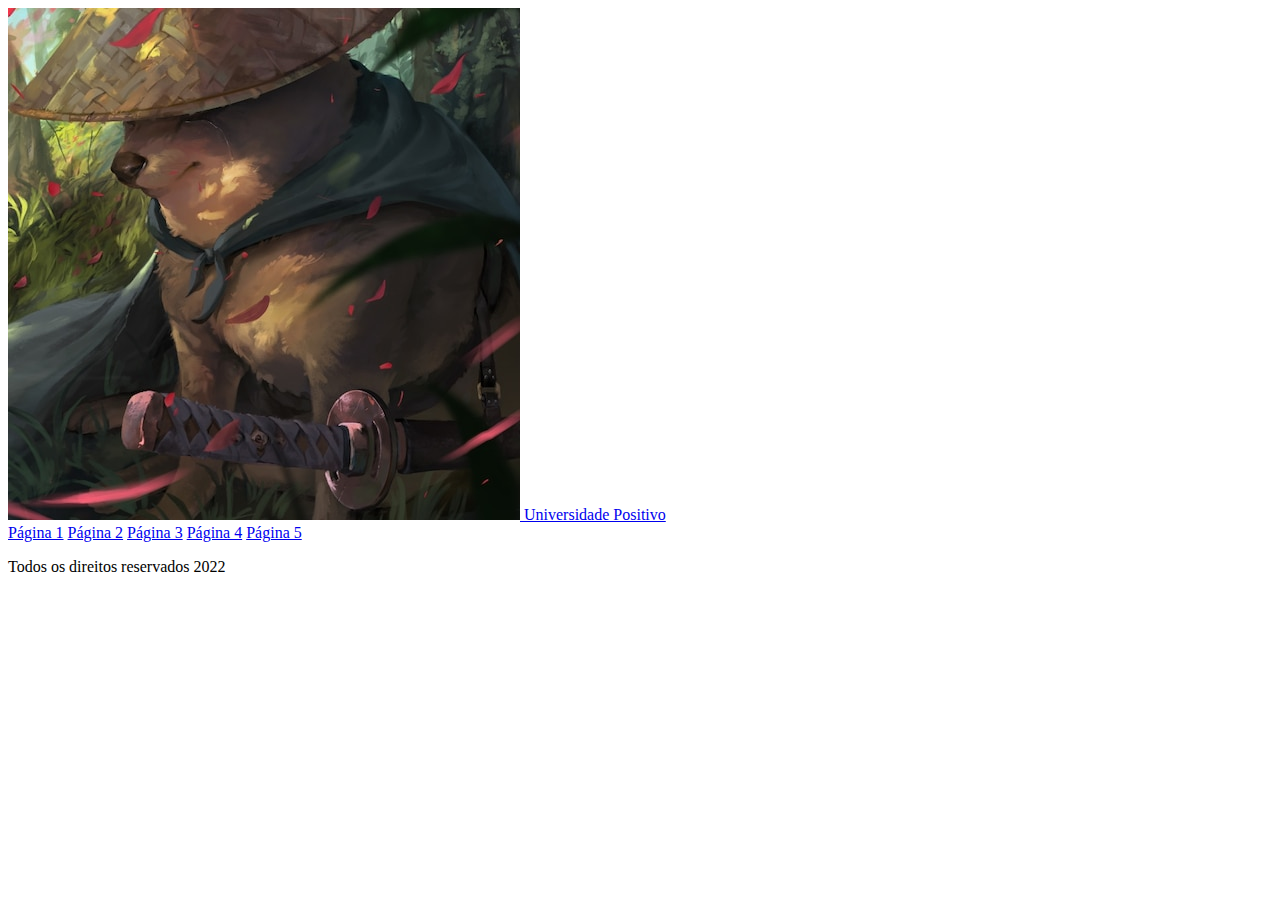
<file: aula3/index.html>
<html>
<head>
      <title> Aula3</title>
      <meta chaset="utf-8">
      <meta name="vierport" content="width=device-width, initial-scale=1">
      <meta name="autor" content="Leticia Maria">
      <meta name="keywords" content="exercícios, html5, design visual">
      <meta name="descrption" content="exercícios da Leticia">
</head>
<body>
	<header>
		<a href="index.html">
		<img src="img/samuraidoggo.jfif" alt="Marca samuraidoggo">
		</a>
		<a href="https://www.up.edu.br"
		target="_blank">Universidade Positivo</a>
		<nav>
			<a href="um.html">Página 1</a>
			<a href="dois.html">Página 2</a>
			<a href="tres.html">Página 3</a>
			<a href="quatro.html">Página 4</a>
			<a href="cinco.html">Página 5</a>
		</nav>

	
		
	</header>
	<section>
		
	</section>
	<footer>
		<p>Todos os direitos reservados 2022</p>
	</footer>	
</body>     
</html>
</file>
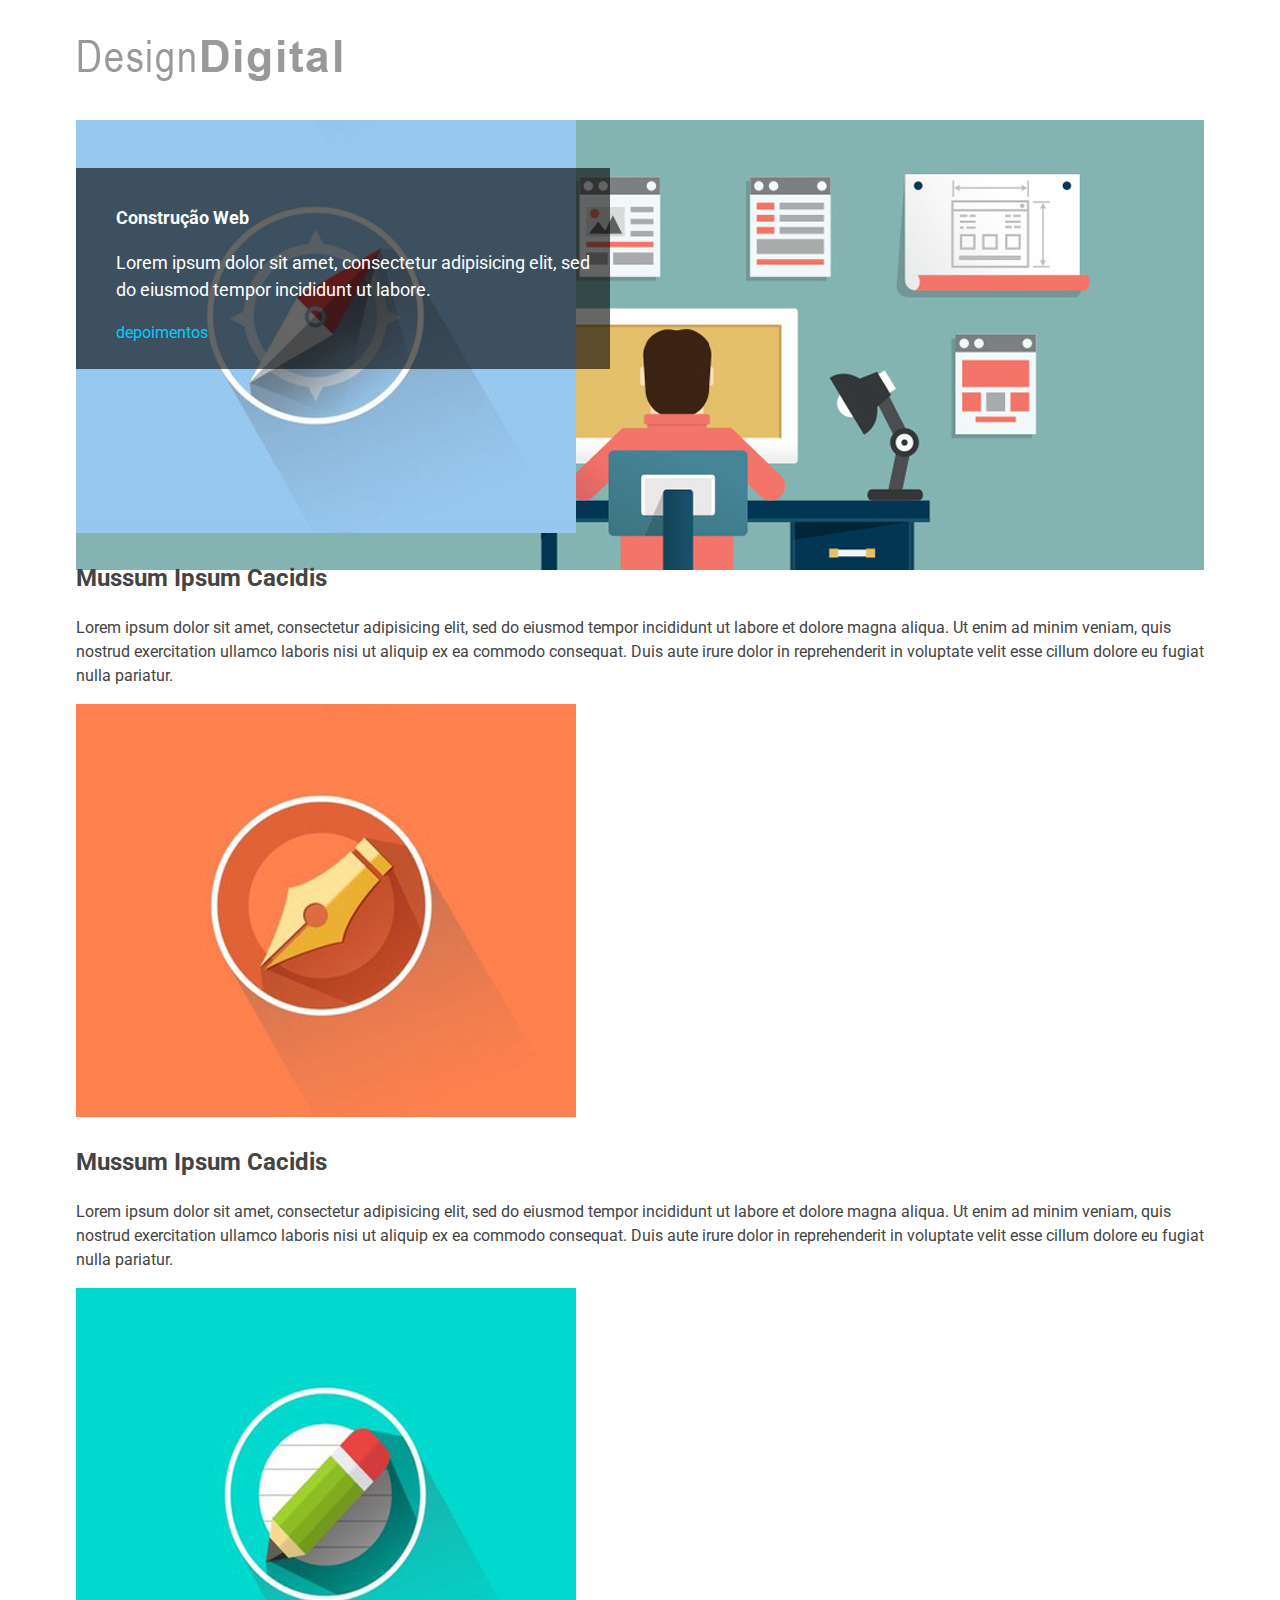
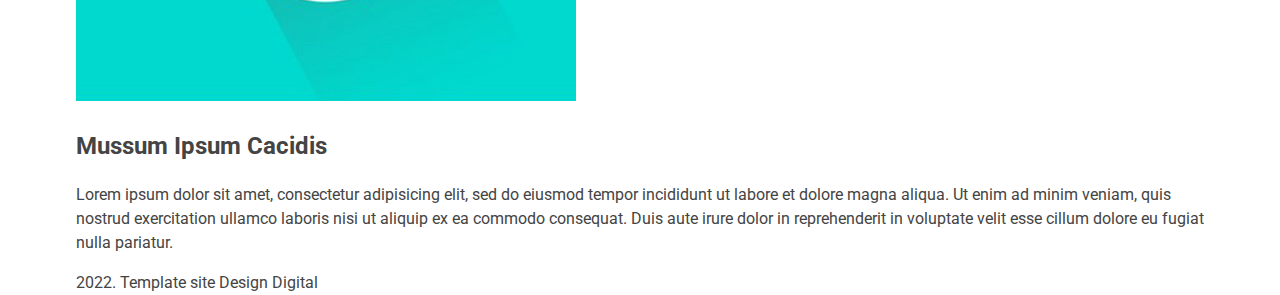
<file: aula_1804/index.html>
<!DOCTYPE html>
<html>
<head>
	<meta charset="utf-8">
	<meta name="viewport" content="widht=device-width,initial-scale=1">
	<title>Design Digital</title>
	<meta name="author" content="Leticia Maria">
	<meta name="keywords" content="#">
	<link rel="stylesheet" type="text/css" href="css/style.css.css">
	<link rel="preconnect" href="https://fonts.googleapis.com">
    <link rel="preconnect" href="https://fonts.gstatic.com" crossorigin>
    <link href="https://fonts.googleapis.com/css2?family=Roboto&display=swap" rel="stylesheet">
</head>
<body>
    <div class="container clearfix">
     <header>
     	<a href="aula6.html"></a>
     	<img src="img/logo-designdigital.png" alt="Marca Design Digital>" class="marca">
     	<nav>
     		<ul>
     			<li><a href="menu1.html">Menu1</a></li>
     			<li><a href="menu2.html">Menu2</a></li>
     			<li><a href="menu3.html">Menu3</a></li>
     			<li><a href="menu4.html">Menu4</a></li>
     		</ul>
     	</nav>
     </header>	
    <div class="banner">
    	<div class="caixa">
    		<h1>Construção Web</h1>
    		<P>Lorem ipsum dolor sit amet, consectetur adipisicing elit, sed do eiusmod
    	 tempor incididunt ut labore.</P>
             <a href="depoimentos.html">depoimentos</a>
     	</div>
        <section>
        	<article>
        	<img src="img/foto-01.jpg"al="Bússula" class="article">
        	<h2> Mussum Ipsum Cacidis</h2>
        	<p>Lorem ipsum dolor sit amet, consectetur adipisicing elit, sed do eiusmod
        	tempor incididunt ut labore et dolore magna aliqua. Ut enim ad minim veniam,
        	quis nostrud exercitation ullamco laboris nisi ut aliquip ex ea commodo
        	consequat. Duis aute irure dolor in reprehenderit in voluptate velit esse
        	cillum dolore eu fugiat nulla pariatur. </p>
        	</article>

        	<article>
        	<img src="img/foto-02.jpg"alt="lapis" class="article">
        	<h2> Mussum Ipsum Cacidis</h2>
        	<p>Lorem ipsum dolor sit amet, consectetur adipisicing elit, sed do eiusmod
        	tempor incididunt ut labore et dolore magna aliqua. Ut enim ad minim veniam,
        	quis nostrud exercitation ullamco laboris nisi ut aliquip ex ea commodo
        	consequat. Duis aute irure dolor in reprehenderit in voluptate velit esse
        	cillum dolore eu fugiat nulla pariatur. </p>
        	</article>

        	<article>
        	<img src="img/foto-03.jpg" alt="clips no papel"class="article">
        	<h2> Mussum Ipsum Cacidis</h2>
        	<p>Lorem ipsum dolor sit amet, consectetur adipisicing elit, sed do eiusmod
        	tempor incididunt ut labore et dolore magna aliqua. Ut enim ad minim veniam,
        	quis nostrud exercitation ullamco laboris nisi ut aliquip ex ea commodo
        	consequat. Duis aute irure dolor in reprehenderit in voluptate velit esse
        	cillum dolore eu fugiat nulla pariatur. </p>
        	</article>
        </section>
        	<footer>
        		<p class="footer">2022. Template site Design Digital</p>
        	</footer>
</div>  
</body>
</html>
</file>
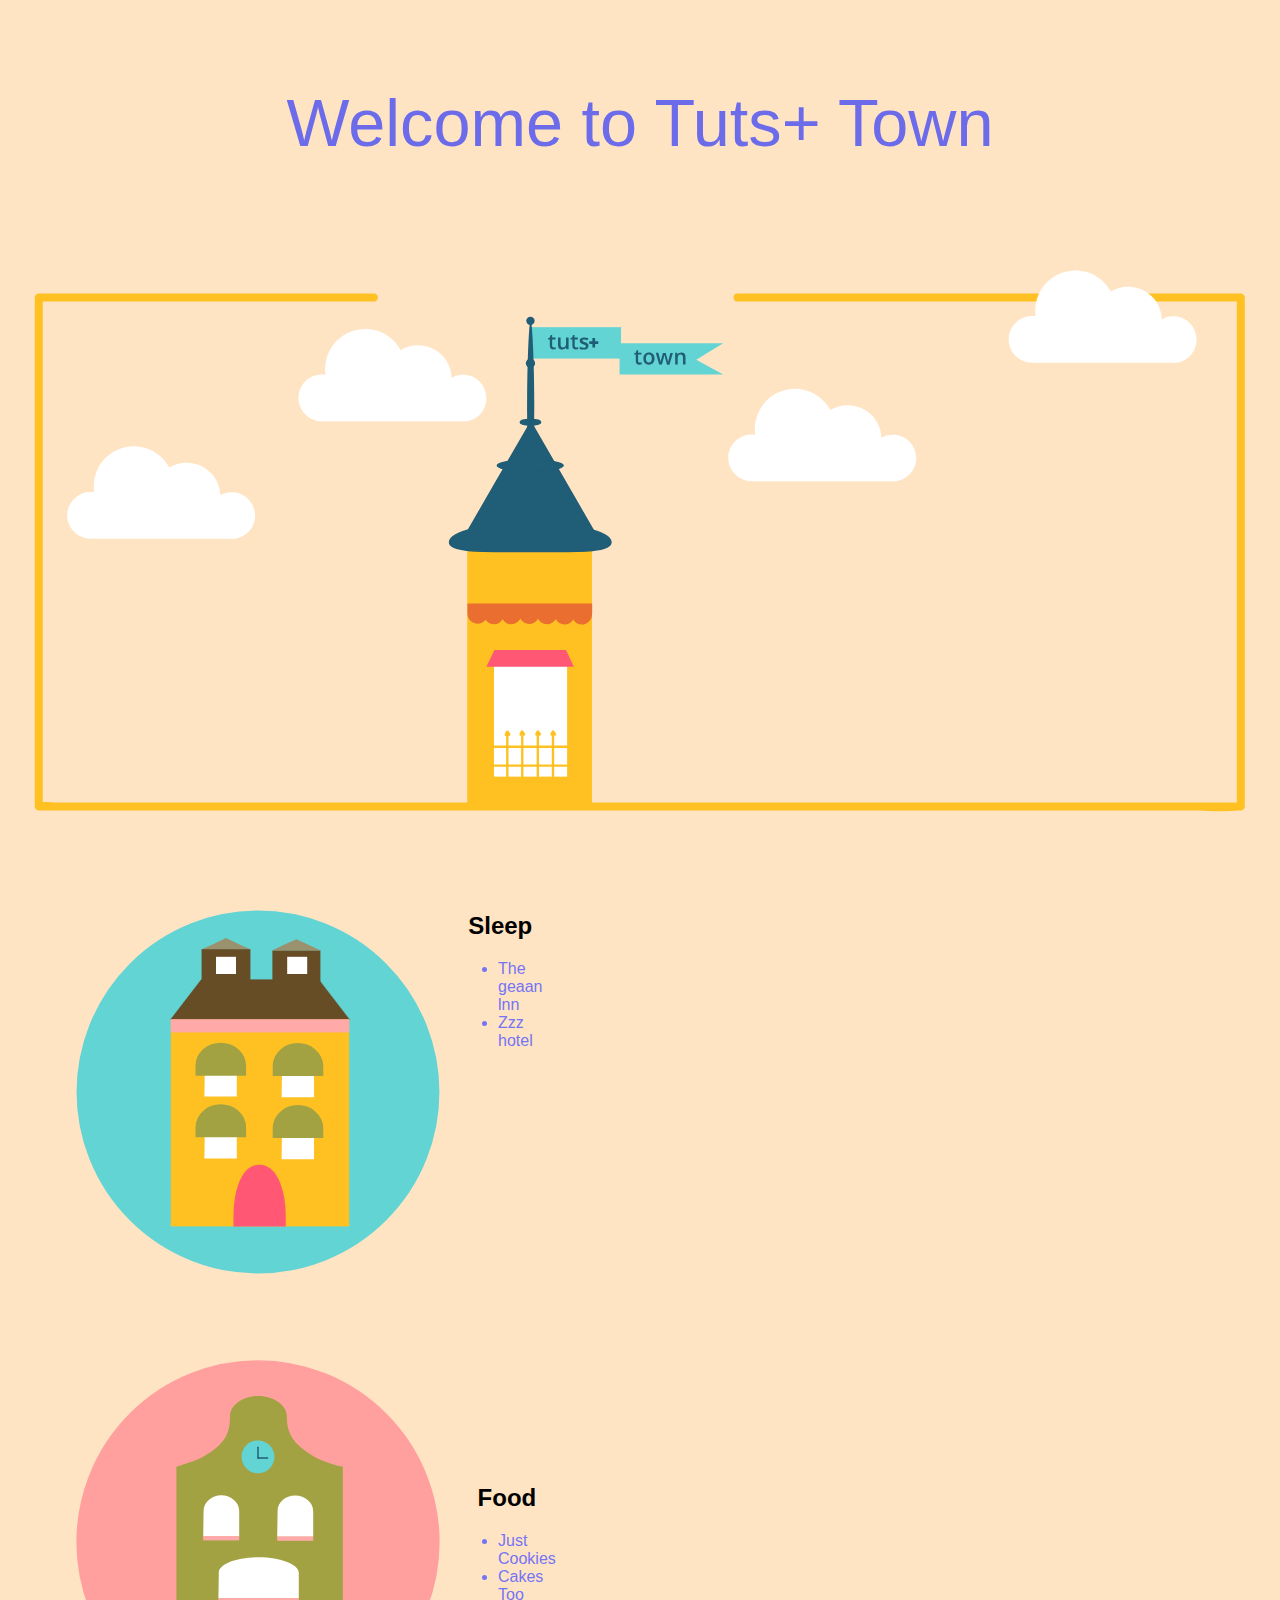
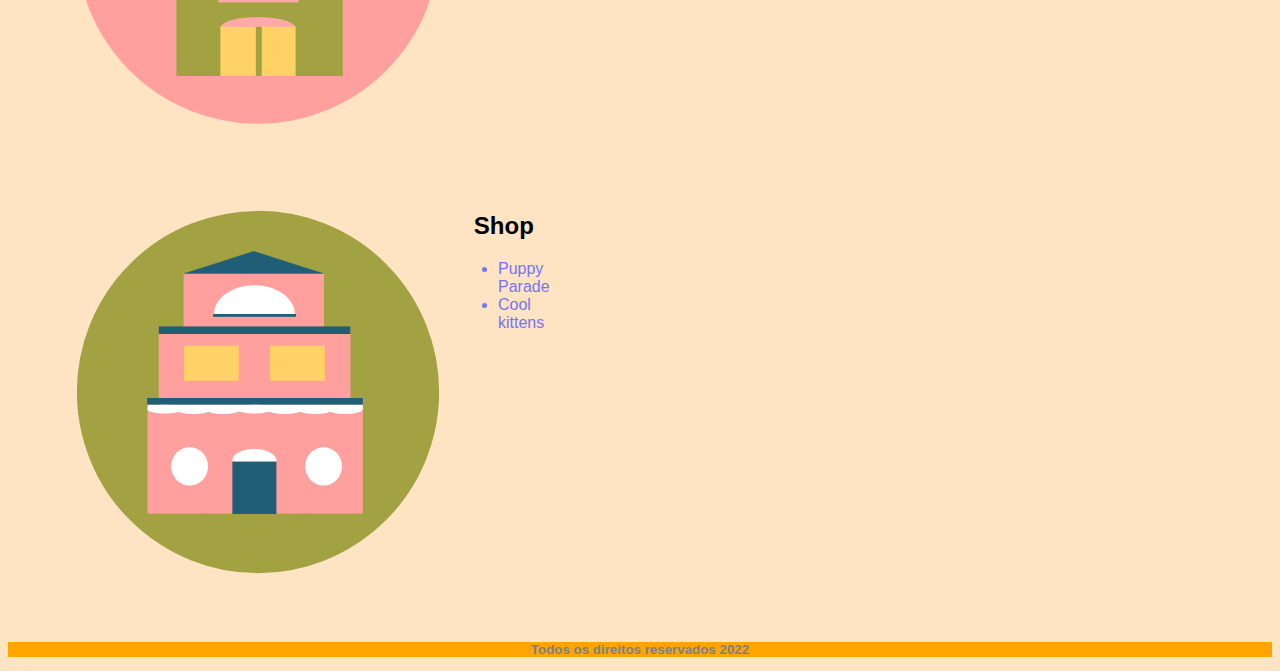
<file: aula5/html/index.html>
<!DOCTYPE html>
<meta charset="utf-8" />
<head>
    <meta name ="author" content="Leticia Maria">
    <meta name ="description" content="Exercícios de HTML5">
    <meta name ="keywords" content="webdesign, Exercícios, HTML5, css3, up, desenvolvimento, linguagem">
    <title>Aula 5</title>
</head>
<body>
    <header>
        <link rel="stylesheet" type="text/css" href="css/index.css">
        <h1>Welcome to Tuts+ Town  </h1>
        <a href="index.html">
        <img src="img/townheader.svg">
        </a>    
    </header>

     <section class="store-section"> 
        <img main="imagem1" src="img/townsleep.svg">
        <div>
        <h2>Sleep</h2>
            <ul class="sleep list">
                <li>The geaan lnn</li>
                <li>Zzz hotel </li>
            </ul>
        </div>
      </section>

      <section class="food-section">
           <img main="imagem2" src="img/townfood.svg">
        <div>
           <h2>Food</h2>

            <ul class="store list">
                <li>Just Cookies</li> 
                <li>Cakes Too </li>
            </ul>
            </div>
        </section>
   

    <section class="shop-section">
        <img main="imagem3" src="img/townshop.svg">
        <div>
        <h2>Shop</h2>
            <ul class="shop list">
                 <li>Puppy Parade</li>
                 <li>Cool kittens </li>
            </ul>    
        </div>  
    </section>
    <footer>
        <h3>Todos os direitos reservados 2022</h3>
    </footer>
</body>
</file>
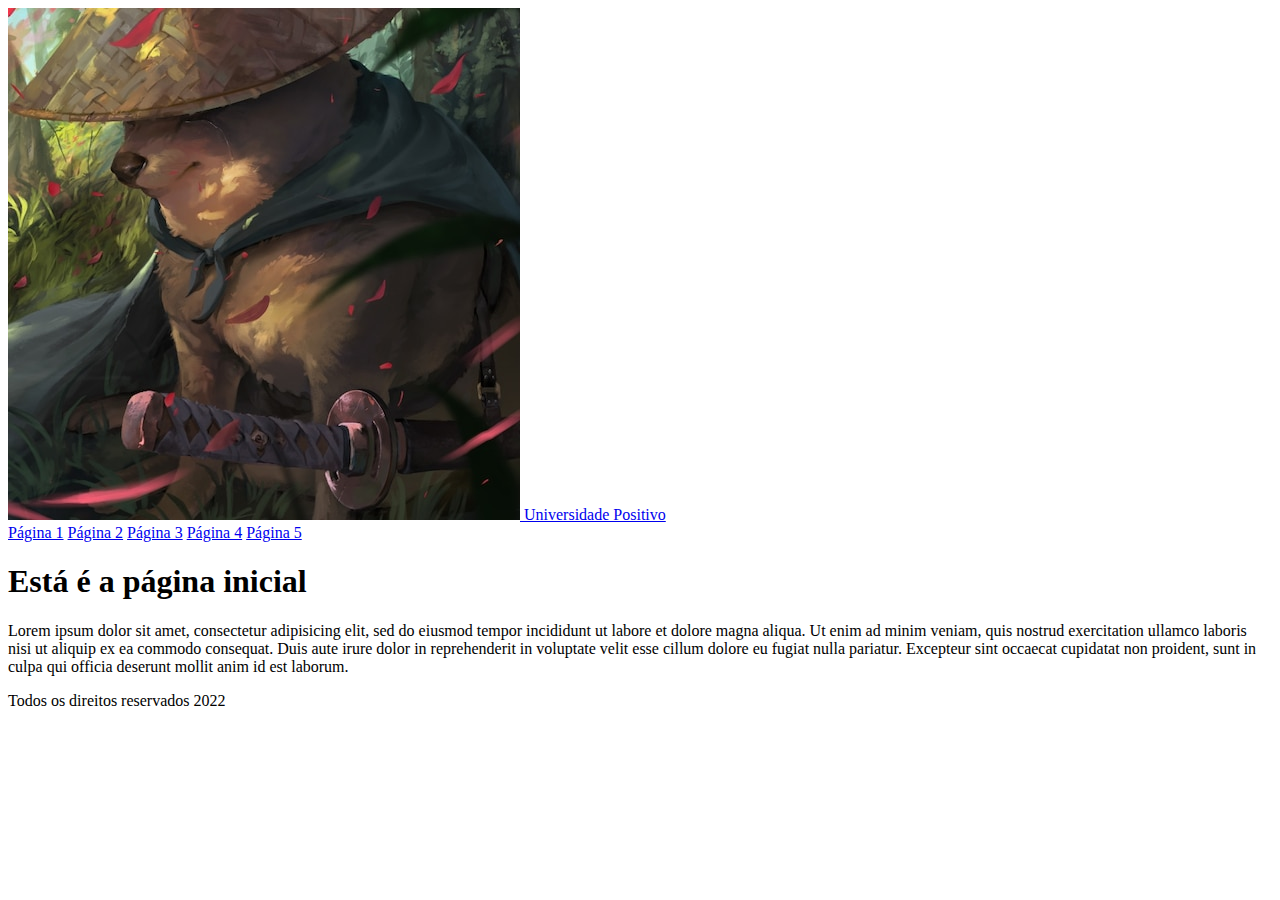
<file: aula3/cinco.html>
<html>
<head>
      <title> Aula3</title>
      <meta chaset="utf-8">
      <meta name="vierport" content="width=device-width, initial-scale=1">
      <meta name="autor" content="Leticia Maria">
      <meta name="keywords" content="exercícios, html5, design visual">
      <meta name="descrption" content="exercícios da Leticia">
</head>
<body>
	<header>
		<a href="index.html">
		<img src="img/samuraidoggo.jfif" alt="Marca samuraidoggo">
		</a>
		<a href="https://www.up.edu.br"
		target="_blank">Universidade Positivo</a>
		<nav>
			<a href="um.html">Página 1</a>
			<a href="dois.html">Página 2</a>
			<a href="tres.html">Página 3</a>
			<a href="quatro.html">Página 4</a>
			<a href="cinco.html">Página 5</a>
		</nav>

	
		
	</header>
	<section>
		<h1>Está é a página inicial</h1>
		<p> Lorem ipsum dolor sit amet, consectetur adipisicing elit, sed do eiusmod
		tempor incididunt ut labore et dolore magna aliqua. Ut enim ad minim veniam,
		quis nostrud exercitation ullamco laboris nisi ut aliquip ex ea commodo
		consequat. Duis aute irure dolor in reprehenderit in voluptate velit esse
		cillum dolore eu fugiat nulla pariatur. Excepteur sint occaecat cupidatat non
		proident, sunt in culpa qui officia deserunt mollit anim id est laborum. </p>
	</section>
	<footer>
		<p>Todos os direitos reservados 2022</p>
	</footer>	
</body>     
</html>
</file>
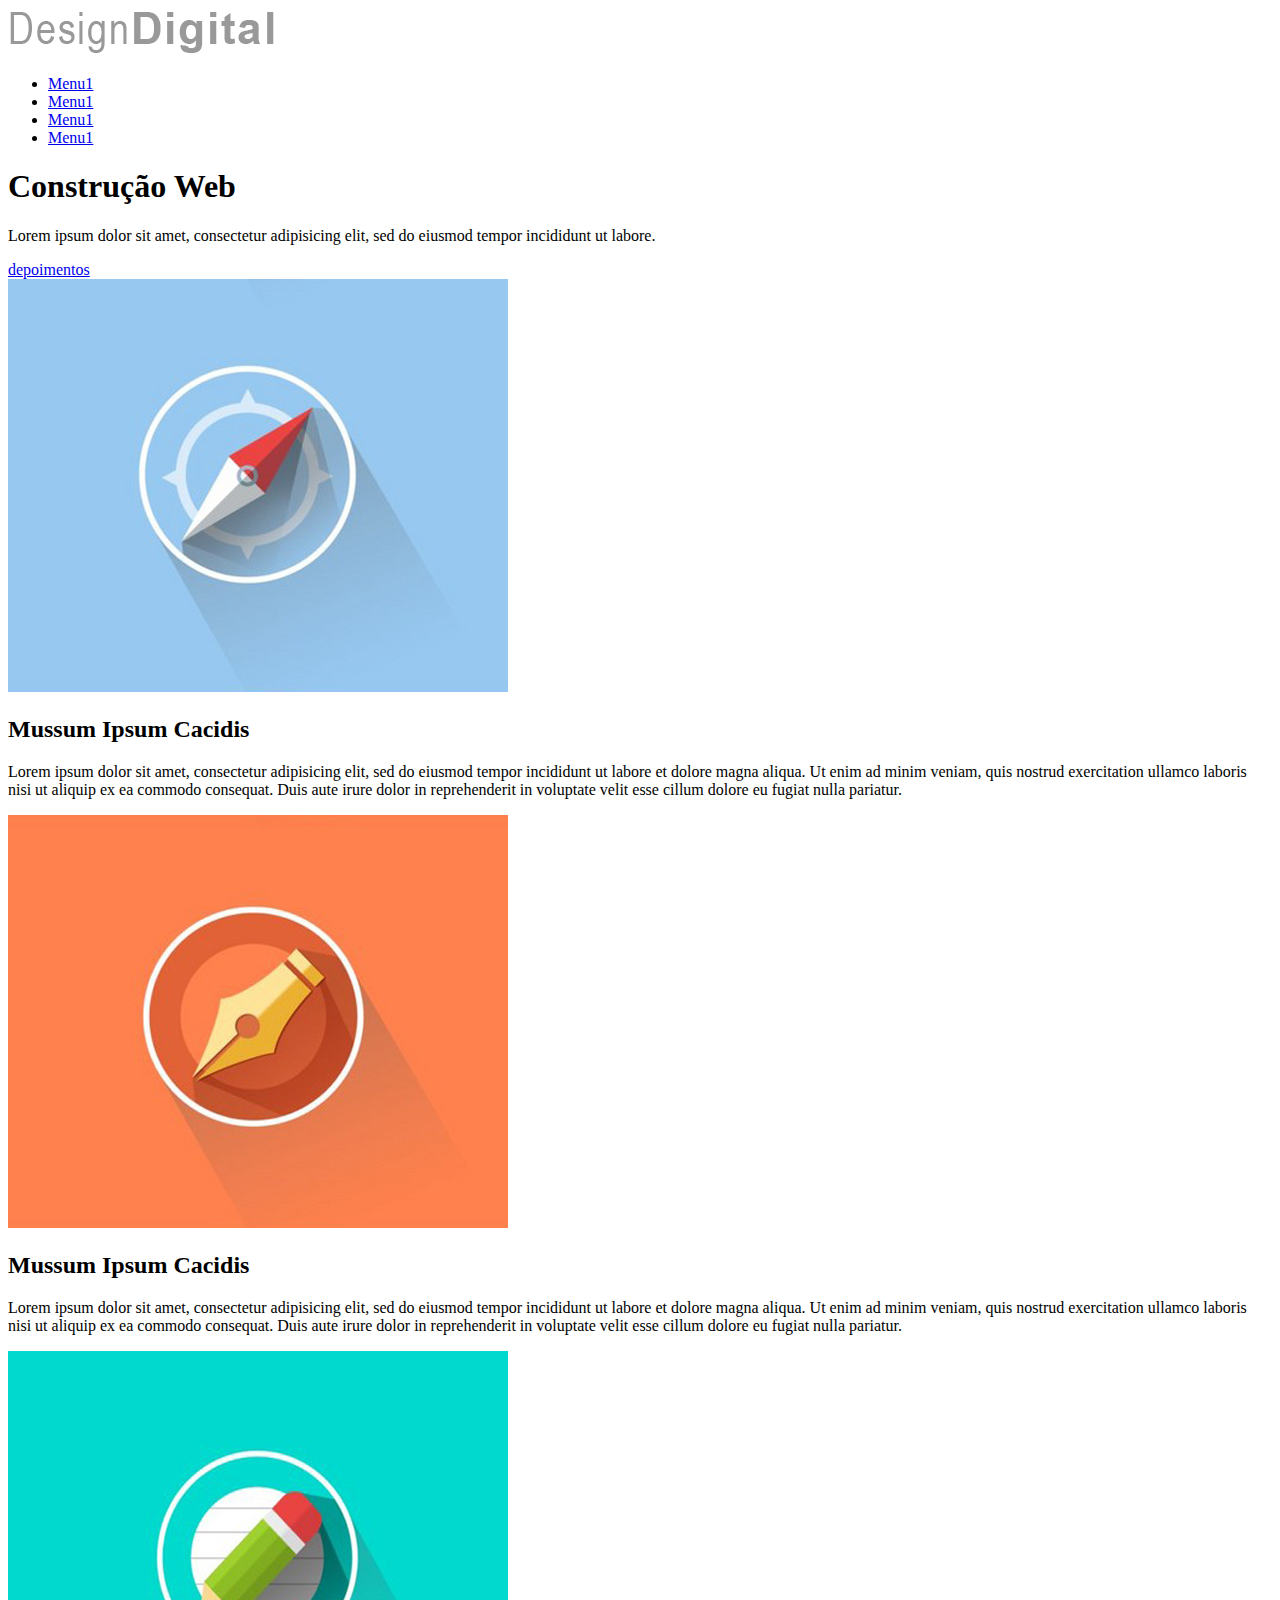
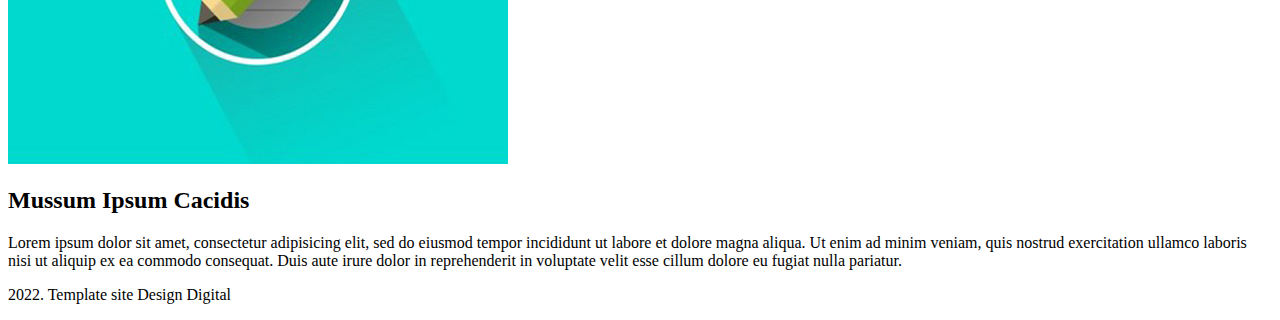
<file: aula7/aula7.html>
<!DOCTYPE html>
<html>
<head>
	<meta charset="utf-8">
	<meta name="viewport" content="widht=device-width,initial-scale=1">
	<title>Design Digital</title>
	<meta name="author" content="Leticia Maria">
	<meta name="keywords" content="#">
	<link rel="stylesheet" type="text/css" href="css/style.css">
</head>
<body>
    <div class="container clearfix">
     <header>
     	<a href="aula6.html"></a>
     	<img src="img/logo-designdigital.png" alt="Marca Design Digital>" class="marca">
     	<nav>
     		<ul>
     			<li><a href="menu1.html">Menu1</a></li>
     			<li><a href="menu2.html">Menu1</a></li>
     			<li><a href="menu3.html">Menu1</a></li>
     			<li><a href="menu4.html">Menu1</a></li>
     		</ul>
     	</nav>
     </header>	
    <div class="banner">
    	<div class="caixa">
    		<h1>Construção Web</h1>
    		<P>Lorem ipsum dolor sit amet, consectetur adipisicing elit, sed do eiusmod
    	 tempor incididunt ut labore.</P>
             <a href="depoimentos.html">depoimentos</a>
     	</div>
        <section>
        	<article>
        	<img src="img/foto-01.jpg"al="Bússula" class="article">
        	<h2> Mussum Ipsum Cacidis</h2>
        	<p>Lorem ipsum dolor sit amet, consectetur adipisicing elit, sed do eiusmod
        	tempor incididunt ut labore et dolore magna aliqua. Ut enim ad minim veniam,
        	quis nostrud exercitation ullamco laboris nisi ut aliquip ex ea commodo
        	consequat. Duis aute irure dolor in reprehenderit in voluptate velit esse
        	cillum dolore eu fugiat nulla pariatur. </p>
        	</article>

        	<article>
        	<img src="img/foto-02.jpg"alt="lapis" class="article">
        	<h2> Mussum Ipsum Cacidis</h2>
        	<p>Lorem ipsum dolor sit amet, consectetur adipisicing elit, sed do eiusmod
        	tempor incididunt ut labore et dolore magna aliqua. Ut enim ad minim veniam,
        	quis nostrud exercitation ullamco laboris nisi ut aliquip ex ea commodo
        	consequat. Duis aute irure dolor in reprehenderit in voluptate velit esse
        	cillum dolore eu fugiat nulla pariatur. </p>
        	</article>

        	<article>
        	<img src="img/foto-03.jpg" alt="clips no papel"class="article">
        	<h2> Mussum Ipsum Cacidis</h2>
        	<p>Lorem ipsum dolor sit amet, consectetur adipisicing elit, sed do eiusmod
        	tempor incididunt ut labore et dolore magna aliqua. Ut enim ad minim veniam,
        	quis nostrud exercitation ullamco laboris nisi ut aliquip ex ea commodo
        	consequat. Duis aute irure dolor in reprehenderit in voluptate velit esse
        	cillum dolore eu fugiat nulla pariatur. </p>
        	</article>
        </section>
        	<footer>
        		<p class="footer">2022. Template site Design Digital</p>
        	</footer>
</div>  
</body>
</html>
</file>
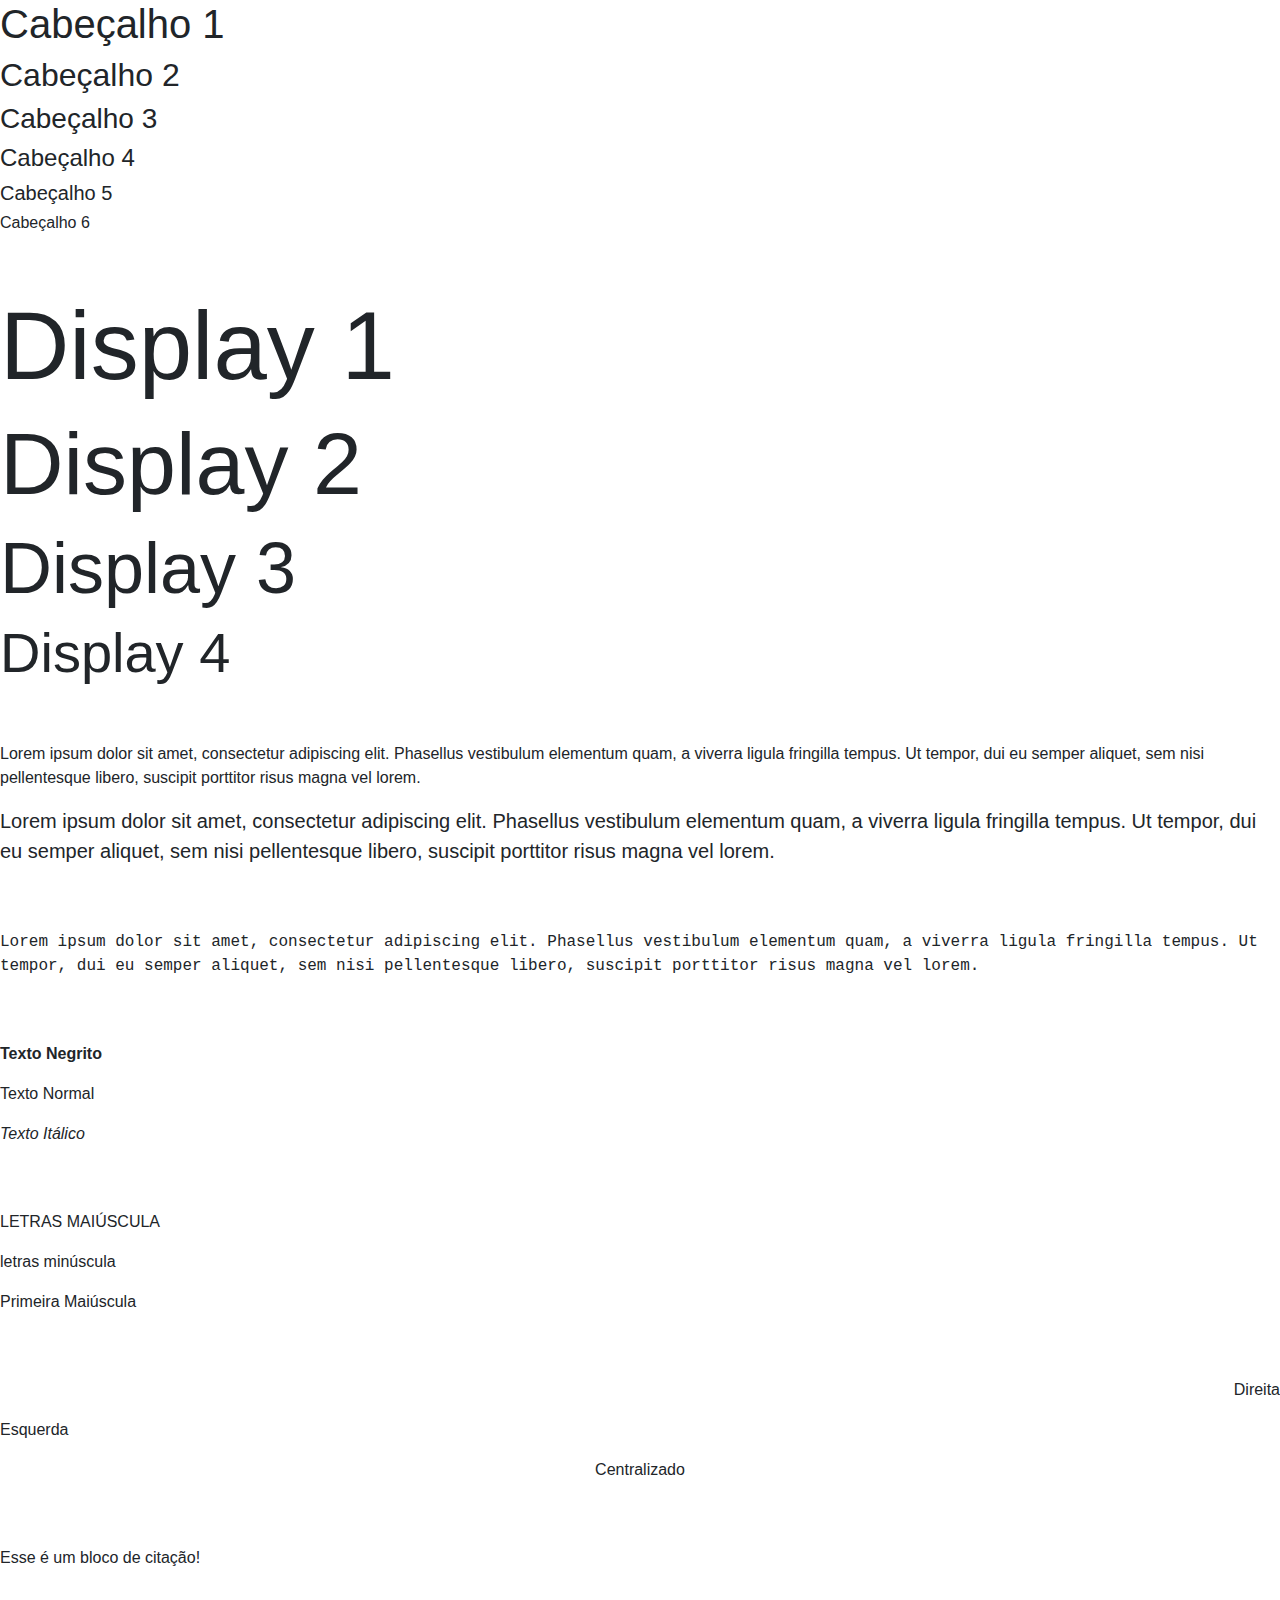
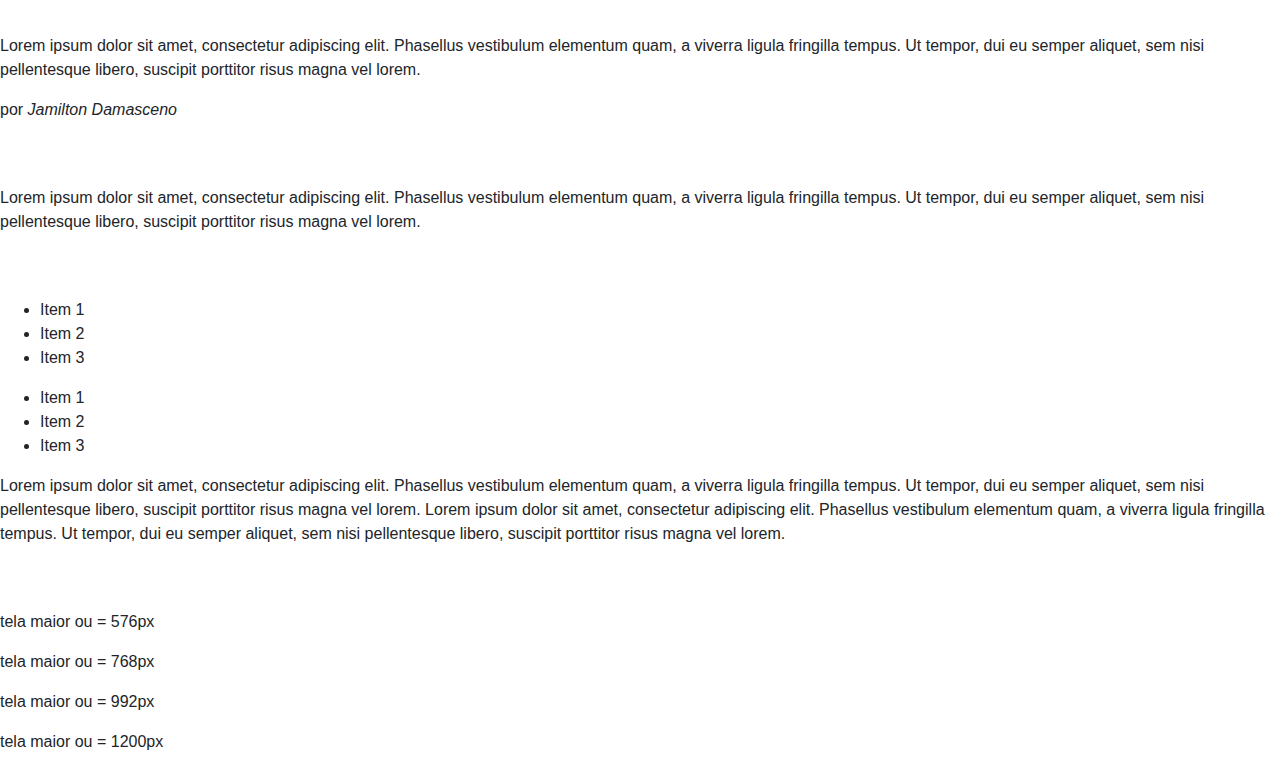
<file: bootsrap_01/bootstrap_01/apoio-formatacoes-alinhamentos-textos.html>
<!doctype html>
<html lang="pt-br">
  <head>
    <!-- Required meta tags -->
    <meta charset="utf-8">
    <meta name="viewport" content="width=device-width, initial-scale=1, shrink-to-fit=no">


    <!-- Bootstrap CSS -->
    <link rel="stylesheet" type="text/css" href="css/bootstrap.min.css">

    <title>Bootstrap - exercício 1</title>

  </head>
  <body>

    <!-- Cabeçalho -->
    <h1>Cabeçalho 1</h1>
    <h2>Cabeçalho 2</h2>
    <h3>Cabeçalho 3</h3>
    <h4>Cabeçalho 4</h4>
    <h5>Cabeçalho 5</h5>
    <h6>Cabeçalho 6</h6>

    <br>
    <br>

    <!-- display classes - Maior destaque -->
    <h1 class="display-1">Display 1</h1>
    <h1 class="display-2">Display 2</h1>
    <h1 class="display-3">Display 3</h1>
    <h1 class="display-4">Display 4</h1>

    <br>
    <br>

    <!-- Parágrafo -->
    <p>Lorem ipsum dolor sit amet, consectetur adipiscing elit. Phasellus vestibulum elementum quam, a viverra ligula fringilla tempus. Ut tempor, dui eu semper aliquet, sem nisi pellentesque libero, suscipit porttitor risus magna vel lorem.</p>

    <p class="lead">Lorem ipsum dolor sit amet, consectetur adipiscing elit. Phasellus vestibulum elementum quam, a viverra ligula fringilla tempus. Ut tempor, dui eu semper aliquet, sem nisi pellentesque libero, suscipit porttitor risus magna vel lorem.</p>

    <br>
    <br>

    <!-- Parágrafo Monospace -->
    <p class="text-monospace">Lorem ipsum dolor sit amet, consectetur adipiscing elit. Phasellus vestibulum elementum quam, a viverra ligula fringilla tempus. Ut tempor, dui eu semper aliquet, sem nisi pellentesque libero, suscipit porttitor risus magna vel lorem.</p>

    <br>
    <br>

    <!-- Classes de estilo -->
    <p class="font-weight-bold">Texto Negrito</p>
    <p class="font-weight-normal">Texto Normal</p>
    <p class="font-italic">Texto Itálico</p>

    <br>
    <br>

    <!-- Transformação de textos -->
    <p class="text-uppercase">Letras Maiúscula</p>
    <p class="text-lowercase">Letras Minúscula</p>
    <p class="text-capitalize">primeira maiúscula</p>

    <br>
    <br>

    <!-- Alinhamentos -->
    <p class="text-right">Direita</p>
    <p class="text-left">Esquerda</p>
    <p class="text-center">Centralizado</p>

    <br>
    <br>

    <!-- Bloco de citação -->
    <blockquote>
      <p>Esse é um bloco de citação!</p>
    </blockquote>

    <br>
    <br>

    <!-- Bloco de citação com rodapé -->
    <blockquote>
      <p>Lorem ipsum dolor sit amet, consectetur adipiscing elit. Phasellus vestibulum elementum quam, a viverra ligula fringilla tempus. Ut tempor, dui eu semper aliquet, sem nisi pellentesque libero, suscipit porttitor risus magna vel lorem.</p>
      <footer>por 
        <cite>Jamilton Damasceno</cite>
      </footer>
    </blockquote>

    <br>
    <br>

    <!-- Truncate -->
    <p>Lorem ipsum dolor sit amet, consectetur adipiscing elit. Phasellus vestibulum elementum quam, a viverra ligula fringilla tempus. Ut tempor, dui eu semper aliquet, sem nisi pellentesque libero, suscipit porttitor risus magna vel lorem.</p>

    <br>
    <br>

    <!-- Listas sem estilo -->
    <ul>
      <li>Item 1</li>
      <li>Item 2</li>
      <li>Item 3</li>
    </ul>

    <!-- Listas inline -->
    <ul>
      <li>Item 1</li>
      <li>Item 2</li>
      <li>Item 3</li>
    </ul>



<!-- Alinhamentos de texto -->

    <!-- Parágrafo justificado -->
    <p>Lorem ipsum dolor sit amet, consectetur adipiscing elit. Phasellus vestibulum elementum quam, a viverra ligula fringilla tempus. Ut tempor, dui eu semper aliquet, sem nisi pellentesque libero, suscipit porttitor risus magna vel lorem.
    Lorem ipsum dolor sit amet, consectetur adipiscing elit. Phasellus vestibulum elementum quam, a viverra ligula fringilla tempus. Ut tempor, dui eu semper aliquet, sem nisi pellentesque libero, suscipit porttitor risus magna vel lorem.</p>

    <br>
    <br>

    <!-- 
        Alinhamento responsivo - text-<tela>-<alinhamento>
            tela: sm, md, lg, xl
            alinhamento: left, center, right
     -->
    <p>tela maior ou = 576px</p><!--Small-->
    <p>tela maior ou =  768px</p><!--Medium-->
    <p>tela maior ou = 992px</p><!--Large-->
    <p>tela maior ou = 1200px</p><!--Extra Large-->





    <!-- Optional JavaScript -->
    <!-- jQuery first, then Popper.js, then Bootstrap JS -->
    <script src="https://code.jquery.com/jquery-3.3.1.slim.min.js" integrity="sha384-q8i/X+965DzO0rT7abK41JStQIAqVgRVzpbzo5smXKp4YfRvH+8abtTE1Pi6jizo" crossorigin="anonymous"></script>
    <script src="https://cdnjs.cloudflare.com/ajax/libs/popper.js/1.14.3/umd/popper.min.js" integrity="sha384-ZMP7rVo3mIykV+2+9J3UJ46jBk0WLaUAdn689aCwoqbBJiSnjAK/l8WvCWPIPm49" crossorigin="anonymous"></script>
    <script src="js/bootstrap.min.js"></script>

  </body>
</html>
</file>
<file: aula_1804/css/style.css.css>
/*		  
Olá
Este é o CSS do Site de Design Digital
Qualquer dúvida consulte :::http://www.w3.org/community/webed/wiki/CSS/Properties:::
*/

/* Normatização CSS */
body {
	font-family: 'Roboto', sans-serif;
	color:#444;
	line-height: 1.5;
	font-size: 100%;
}
a{
text-decoration: none;
font-size: 16px;
color: #00CCFF;
}
a:hover{
	text-decoration: underline overline;

}
/*
Todo 'a' vem por default sublinhado, para mudar isso deve-se usar as seguintes propriedades:
text-decoration: none ==> retira o sublinhado;
text-decoration: underline ==> coloca um sublinhado;
text-decoration: overline ==> coloca um sobrelinhado;
text-decoration: underline overline ==> coloca sobre e sublinhado juntos;
text-decoration: line-through ==> coloca uma linha em cima do texto.
*/


/*
Como estilizar o comportamento do mouse
a:link estiliza o estado UP (corresponde a situação inicial do link, isto é, o aspecto do link quando a página é carregada no browser do usuário);
a:visited estiliza o estado VISITED (é o aspecto que o link assume quando o usuário passa o ponteiro do mouse sobre o link);
a:hover estiliza o estado OVER (é o aspecto do link depois que foi visitado pelo usuário);
a:active estiliza o estado link ativo (é o aspecto do link ativo, isto é, aquele que foi clicado pelo usuário.);
*/

.container{
	max-width: 1128px;
	margin: 0 auto;
}
img, video, figure, embed{
	max-width: 100%;

}
header{
	width: 100%;
	height: 48px;
	margin-top: 36px;
	margin-bottom: 36px;
}
.logo{
	width: 234px;
	float: left;
}
.nav{
	width: 840px;
	float: right;
}
nav ul{
    float: right;

}
nav li{
	display: inline-block;
	font-size: 12px;
	margin-top: 10px;
	margin-left: 20px;
}
nav li a {
	color: #999;
}
.banner{
	background: url('../img/banner.jpg');
	height: 450px;
	margin-bottom: 48px;
	position: relative;
}
.caixa{
	position: absolute;
	top: 48px;
	background: rgba(0, 0, 0, 0.6);
	width: 480px;
	padding: 24px 14px 24px 40px;
}
/* 
O Position não serve para diagramar a estrutura de layouts. Para isso, você utiliza a propriedade float do css. O Position vai servir para fazer coisas mais simples.
#fixed irá fixar a posição do elemento na coordenada que você definir
#relative posiciona o elemento em relação a si mesmo.
#absolute se utiliza do ponto superior esquerdo de outros elementos. Estes elementos são os parentes dele do elemento com position absolute. Mais especificamente o pai.
*/
h1{
	font-size: 18px;
	color: #fff;
}
.caixa p{
	font-size: 18px;
	color: #fff;
	
}
</file>
<file: aula5/html/css/index.css>
h1 {
    font-family: Arial, Helvetica, sans-serif;
    font-size: 50pt;
    color: rgb(108, 108, 235);
    background-color: bisque;
    padding: 40px;
    text-align: center;
    font-weight: 50;
}

section{max-width: 90%;}
    .store-section
    {display: flez;
    margin:20px
    widht:20px
}

}

h2{
    font-family: Arial, Helvetica, sans-serif;
    font-size: 20pt;
    font-weight: 20;
    text-align: center;
}
ul{
    font-family: Arial, Helvetica, sans-serif;
    font-weight: 200;
    color: rgb(116, 116, 245);
    text-align: left;
    
}
body{
    font-family: Arial, Helvetica, sans-serif;
    font-size: 20pt;
    background-color: bisque;
    text-align: center;}
    

h3{
    font-size: 10pt;
    color: gray;
    text-align: center;
    background-color: orange;
    padding: 30;

}
div{
    size: 20pt;
    font-size: medium;
    text-align: center;
}
.store-section {
    display: flex;
    display: -webkit-flex;
    margin: 50px;
    width: 400px;
}
.food-section {
    display: flex;
    display: -webkit-flex;
    margin: 50px;
    width: 400px;
    align-items: center;
}
.shop-section{
    display: flex;
    display: -webkit-flex;
    margin: 50px;
    width: 400px;
}
</file>
<file: aula7/css/style.css>
h1{
	font-family: font-family: 'Roboto', sans-serif;
}
</file>
